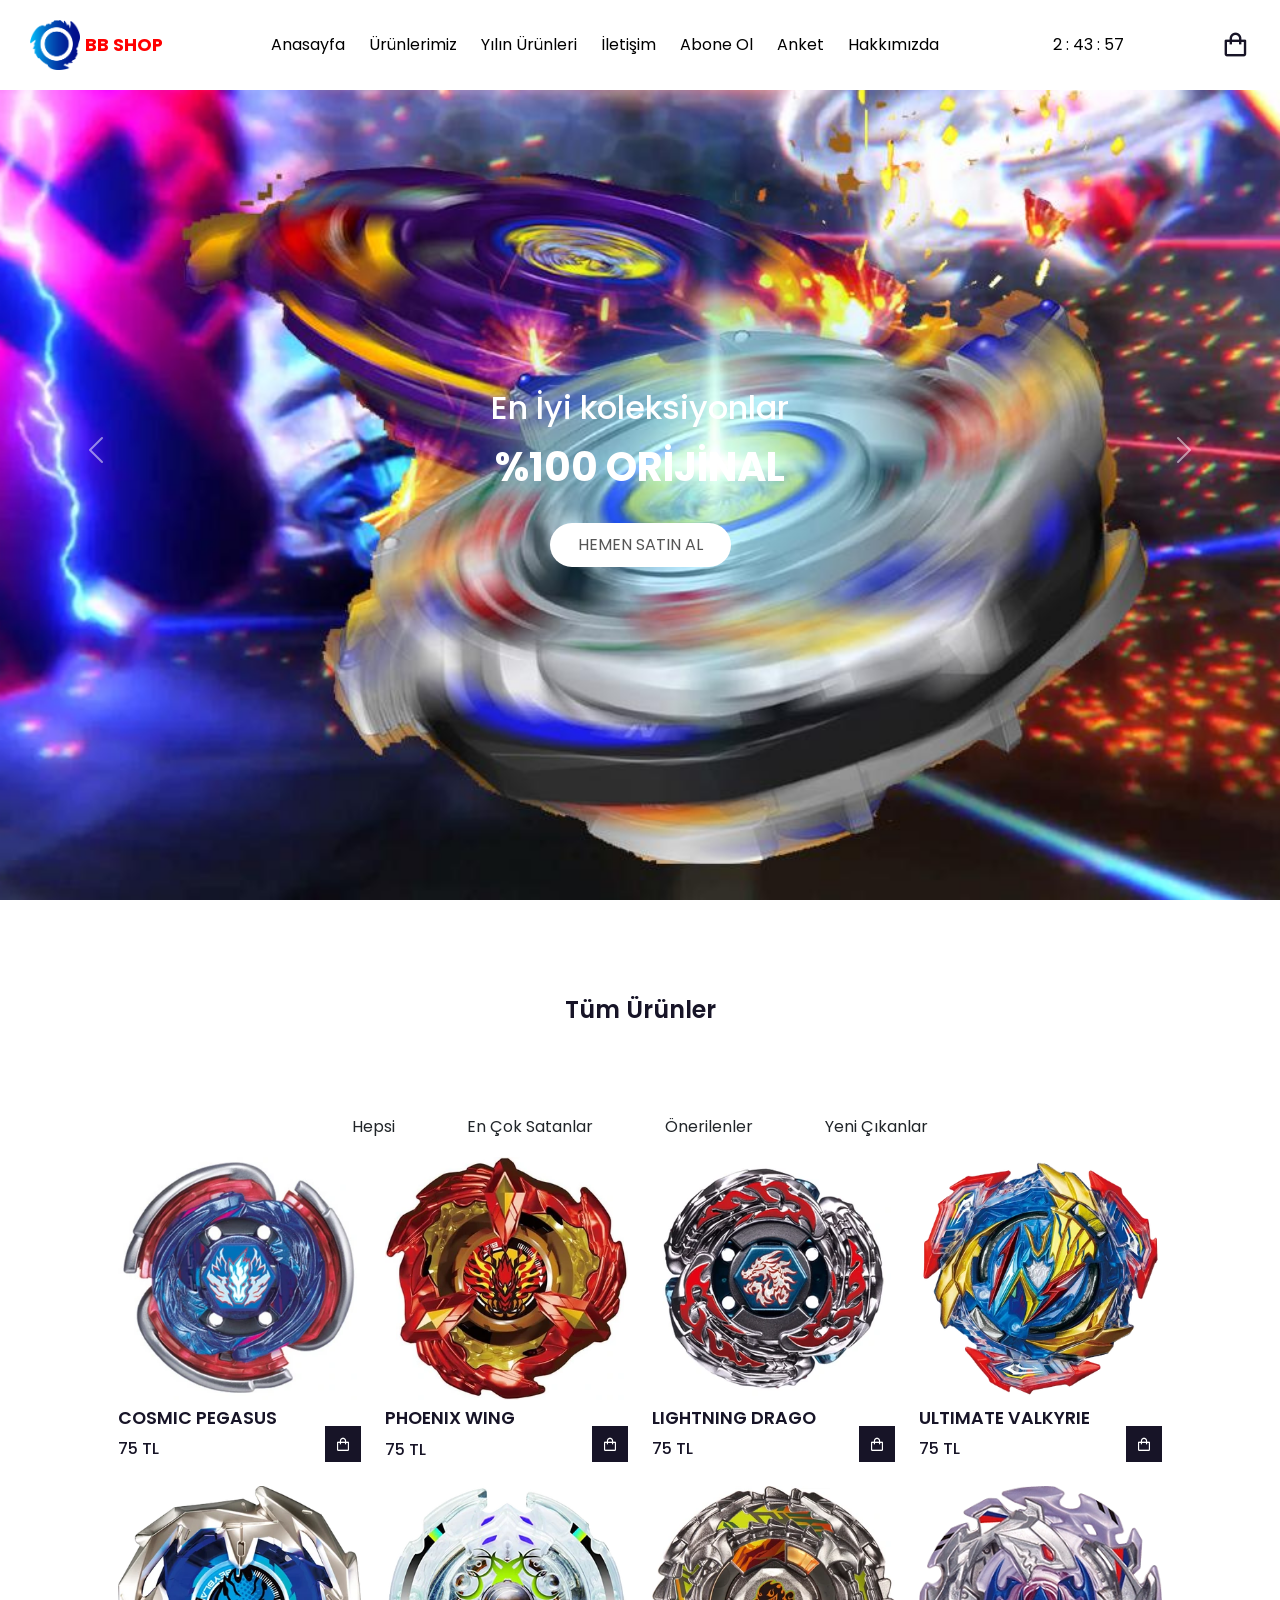
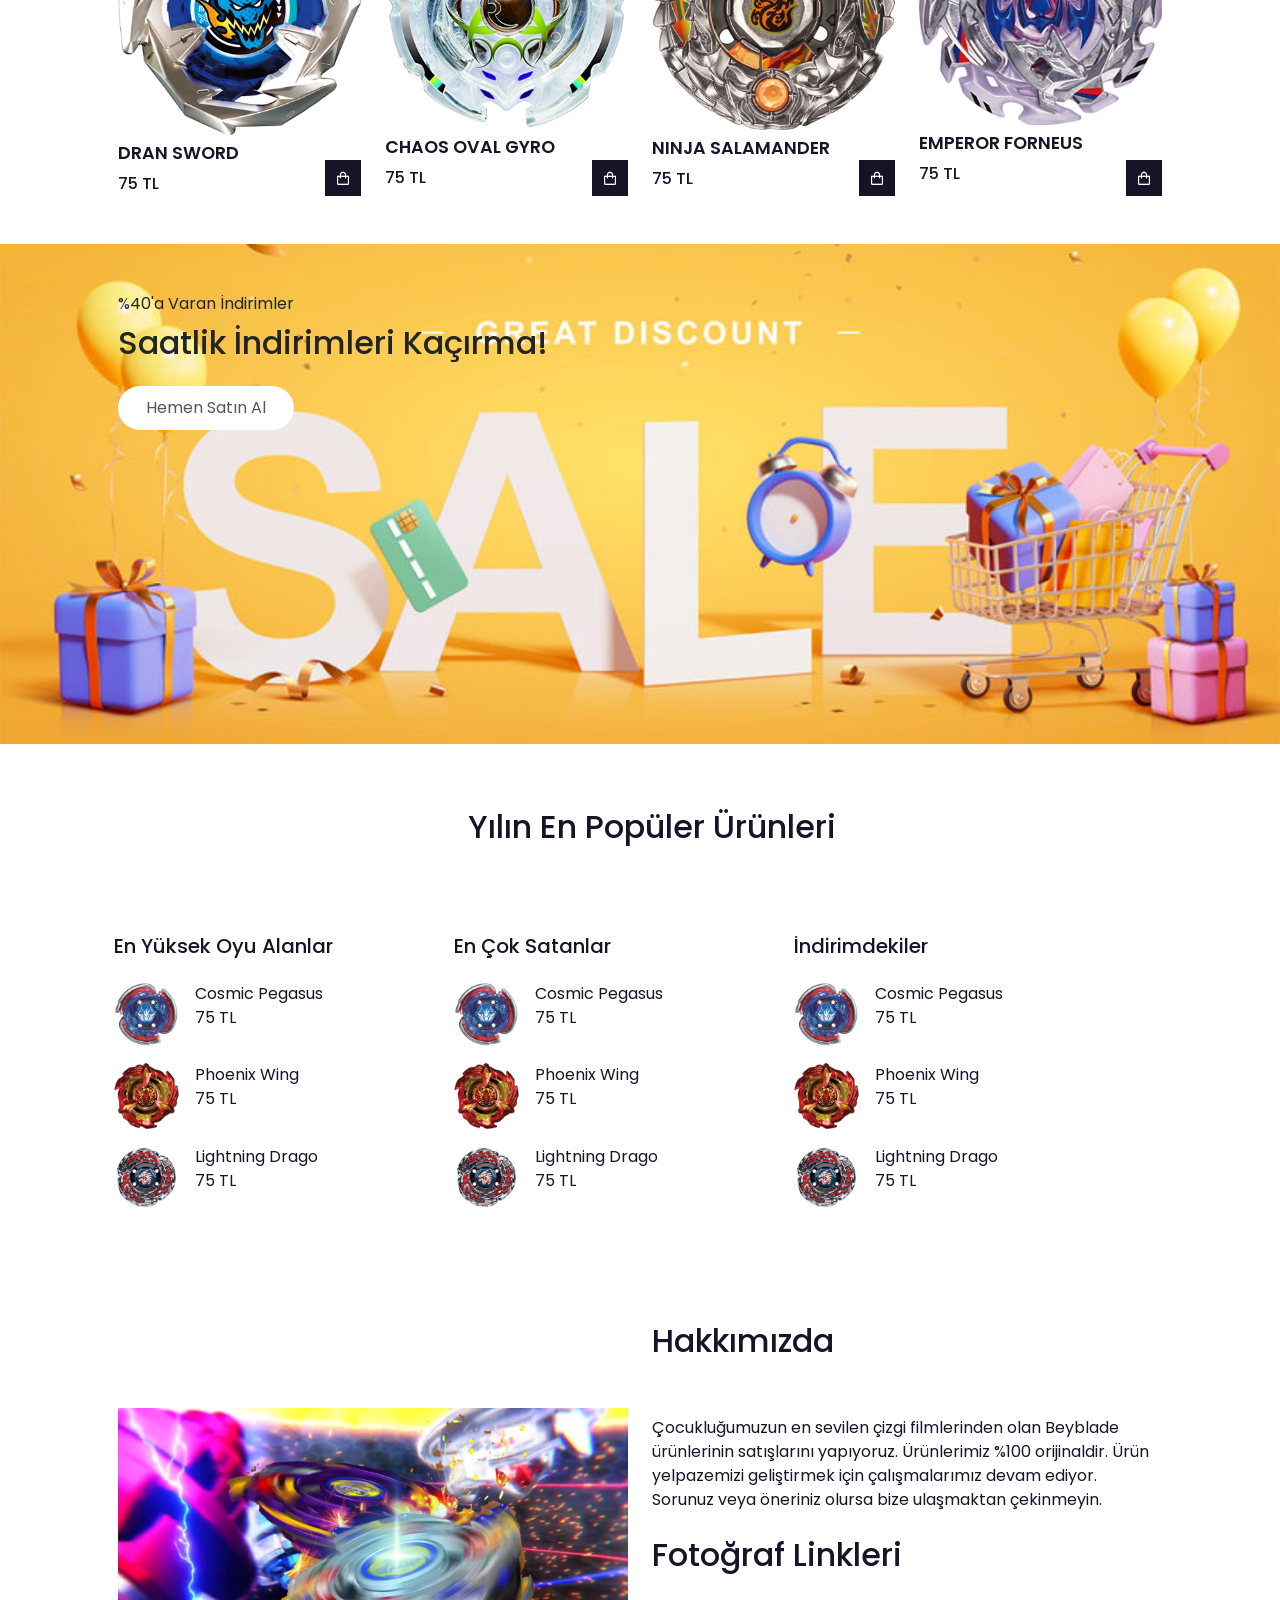
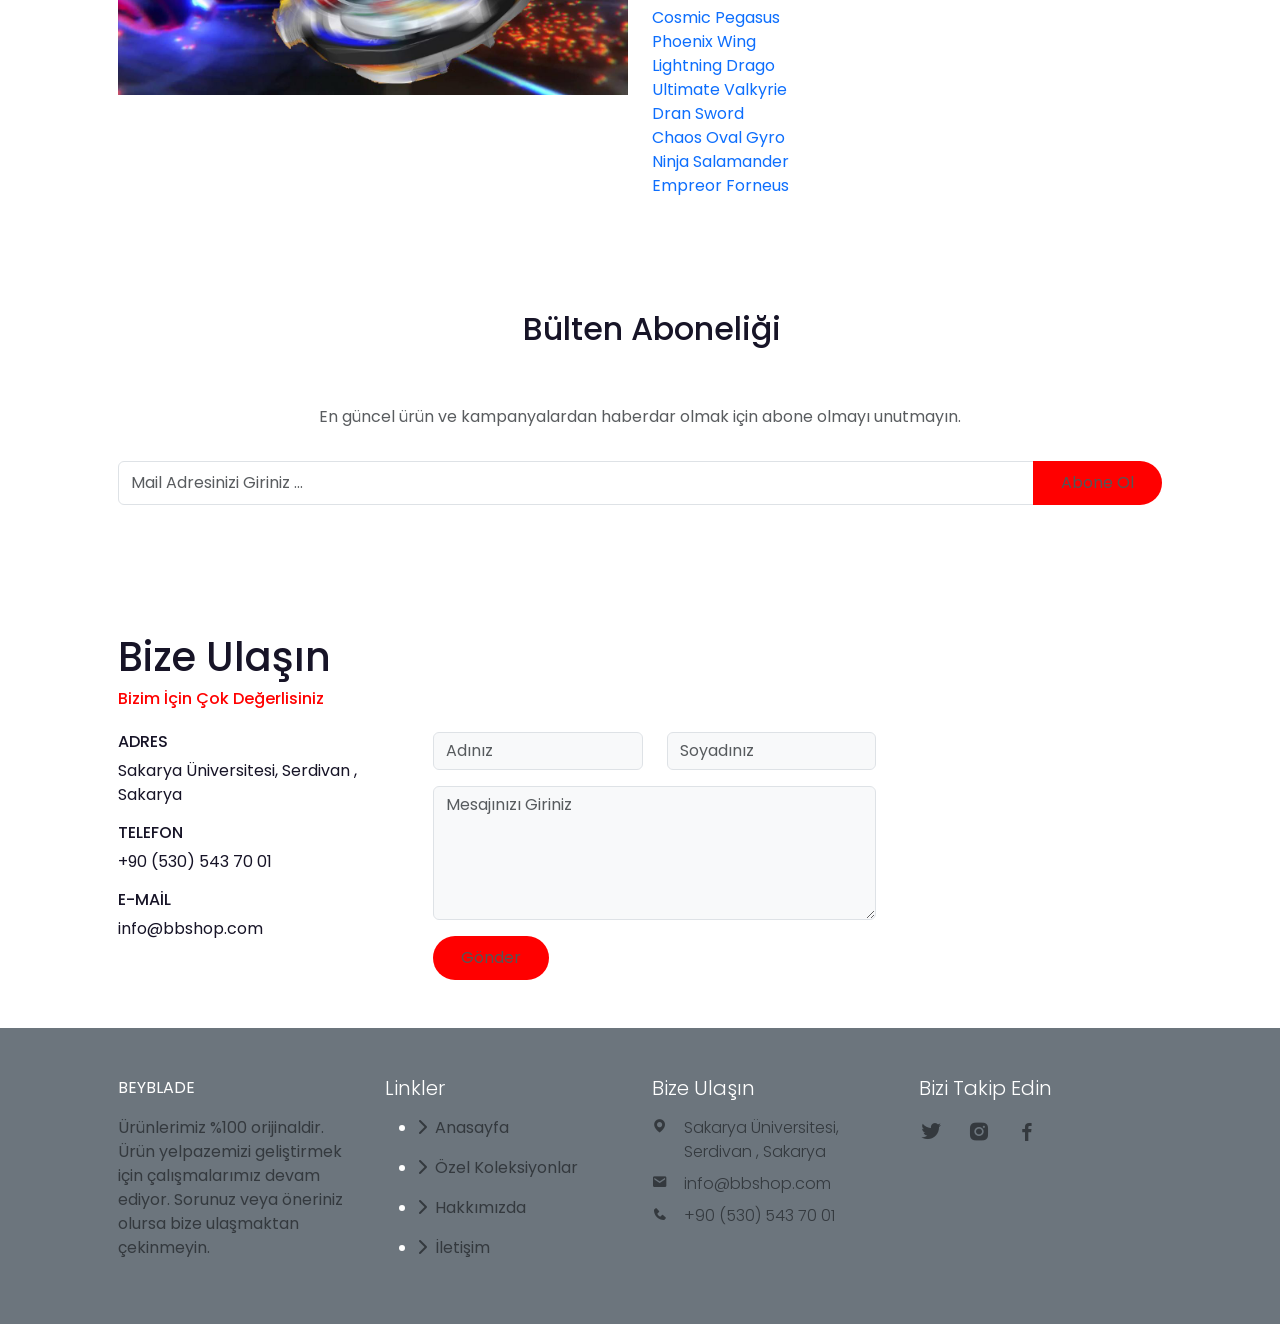
<file: index.html>
<!DOCTYPE html>
<html lang="tr">
<head>
    <meta charset="UTF-8">
    <meta name="viewport" content="width=device-width, initial-scale=1.0">
    <title>BEYBLADE SHOP | Beyblade Satış Sitesi</title>

    <!-- FONT AWESOME -->
    <link rel="stylesheet" href="https://cdnjs.cloudflare.com/ajax/libs/font-awesome/6.5.1/css/all.min.css"
    integrity="sha512-DTOQO9RWCH3ppGqcWaEA1BIZOC6xxalwEsw9c2QQeAIftl+Vegovlnee1c9QX4TctnWMn13TZye+giMm8e2LwA=="
    crossorigin="anonymous" referrerpolicy="no-referrer" />
    <!-- BOOTSTRAP CSS -->
    <link rel="stylesheet" href="bootstrap-5.3.2-dist/css/bootstrap.min.css" />
    <!-- BOXICONS -->
    <link href='https://unpkg.com/boxicons@2.1.4/css/boxicons.min.css' rel='stylesheet'>
    <!-- CUSTOM CSS -->
    <link rel = "stylesheet" href = "css/style.css">



</head>
<body>
    
    <header>
        <div class="nav  fixed-top bg-white">
            <a href = "#" class = "logo">
                <img src = "img/beyblade-icon.png" class = "page-icon">
                <span class = "shop-name">BB SHOP</span>
            </a>
            <div class = "header-links">
                <a href = "/" class = "header-links">Anasayfa</a>
                <a href = "#shop-container" class = "header-links">Ürünlerimiz</a> 
                <a href = "#popular" class = "header-links">Yılın Ürünleri</a>   
                <a href = "#contact" class = "header-links">İletişim</a>
                <a href = "#newsletter" class = "header-links">Abone Ol</a>
                <a href = "survey.html" class = "header-links">Anket</a>
                <a href = "#about" class = "header-links">Hakkımızda</a>
                <span class = "clock"></span>     
            </div>



            <i class = "bx bx-shopping-bag" id = "cart-icon"></i>

            <div class="cart">
                <h2 class="cart-title">Sepetiniz</h2>

                <div class="cart-content">

                </div>

                <div class="total">
                    <div class="total-title">Toplam</div>
                    <div class="total-price">0 TL</div>
                </div>

                <div class="mb-3">
                    <label for="exampleFormControlInput1" class="form-label">Ad Soyad</label>
                    <input type="email" class="form-control" id="exampleFormControlInput1" placeholder="İsminizi Giriniz">
                  </div>
                <div class="mb-3">
                    <label for="exampleFormControlInput1" class="form-label">Mail Adresi</label>
                    <input type="email" class="form-control" id="exampleFormControlInput1" placeholder="name@example.com">
                  </div>
                <div class="mb-3">
                    <label for="exampleFormControlInput1" class="form-label">Telefon Numarası</label>
                    <input type="email" class="form-control" id="exampleFormControlInput1" placeholder="+90">
                  </div> 
                <div class="mb-3">
                    <label for="exampleFormControlTextarea1" class="form-label">Adres</label>
                    <textarea class="form-control" id="exampleFormControlTextarea1" rows="3"></textarea>
                  </div>


                <button type = "button" class = "btn-buy">Şimdi Satın Al</button>

                <i class='bx bx-x' id = "close-cart" ></i>
            </div>
        </div>
    </header>

<!-- CAROUSEL BAŞLANGIÇ -->
  <section id = "header" class="vh-100 carousel slide" data-bs-ride="carousel" style="padding-top: 104px;">
    <div class="container h-100 d-flex align-items-center carousel-inner">
      <div class="text-center carousel-item active">
        <h2 class="text-white">En İyi koleksiyonlar</h2>
        <h1 class="py-2 fw-bold text-white">%100 ORİJİNAL</h1>
        <a href="#" class="btn mt-3">HEMEN SATIN AL</a>
      </div>
      <div class="text-center carousel-item">
        <h2 class="text-white">En İyi Fiyatlar & Teklifler</h2>
        <h1 class="py-2 fw-bold text-white">YENİ SEZON</h1>
        <a href="#" class="btn mt-3">HEMEN SATIN AL</a>
      </div>
    </div>

    <button class="carousel-control-prev" type="button" data-bs-target="#header" data-bs-slide="prev">
      <span class="carousel-control-prev-icon"></span>
    </button>
    <button class="carousel-control-next" type="button" data-bs-target="#header" data-bs-slide="next">
      <span class="carousel-control-next-icon"></span>
    </button>
  </section>
  <!-- CAROUSEL BİTİŞ -->


  <!-- ÜRÜNLER BAŞLANGIÇ -->
    <section class = "shop container" id = "shop-container">
        <h2 class="section-title">Tüm Ürünler</h2>
        
        <div class="row g-0">
            <div class="d-flex flex-wrap justify-content-center mt-5 filter-button-group">
              <button type="button" class="btn m-2 text-dark active-filter-btn filters" data-filter="*">Hepsi</button>
              <button type="button" class="btn m-2 text-dark filters" data-filter=".best">En Çok Satanlar</button>
              <button type="button" class="btn m-2 text-dark filters" data-filter=".feat">Önerilenler</button>
              <button type="button" class="btn m-2 text-dark filters" data-filter=".new">Yeni Çıkanlar</button>
            </div>
        
        <div class="shop-content">

            <div class="product-box best">
                <img src = "img/pegasus.png" alt = "" class = "product-img">
                <h2 class="product-title">COSMIC PEGASUS</h2>
                <span class = "price">75 TL</span>
                <i class = "bx bx-shopping-bag add-cart"></i>
            </div>

            <div class="product-box feat">
                <img src = "img/phoenix-wing.png" alt = "" class = "product-img">
                <h2 class="product-title">PHOENIX WING</h2>
                <span class = "price">75 TL</span>
                <i class = "bx bx-shopping-bag add-cart"></i>
            </div>

            <div class="product-box new">
                <img src = "img/l-drago.png" alt = "" class = "product-img">
                <h2 class="product-title">LIGHTNING DRAGO</h2>
                <span class = "price">75 TL</span>
                <i class = "bx bx-shopping-bag add-cart"></i>
            </div>

            <div class="product-box new">
                <img src = "img/ultimate-valkyrie.png" alt = "" class = "product-img">
                <h2 class="product-title">ULTIMATE VALKYRIE</h2>
                <span class = "price">75 TL</span>
                <i class = "bx bx-shopping-bag add-cart"></i>
            </div>

            <div class="product-box best">
                <img src = "img/dran-sword.png" alt = "" class = "product-img">
                <h2 class="product-title">DRAN SWORD</h2>
                <span class = "price">75 TL</span>
                <i class = "bx bx-shopping-bag add-cart"></i>
            </div>

            <div class="product-box feat">
                <img src = "img/chaos-oval-gyro.png" alt = "" class = "product-img">
                <h2 class="product-title">CHAOS OVAL GYRO</h2>
                <span class = "price">75 TL</span>
                <i class = "bx bx-shopping-bag add-cart"></i>
            </div>

            <div class="product-box new">
                <img src = "img/ninja-salamander.png" alt = "" class = "product-img">
                <h2 class="product-title">NINJA SALAMANDER</h2>
                <span class = "price">75 TL</span>
                <i class = "bx bx-shopping-bag add-cart"></i>
            </div>

            <div class="product-box feat">
                <img src = "img/emperor-forneus.png" alt = "" class = "product-img">
                <h2 class="product-title">EMPEROR FORNEUS</h2>
                <span class = "price">75 TL</span>
                <i class = "bx bx-shopping-bag add-cart"></i>
            </div>

        </div>
    </section>
  <!-- ÜRÜNLER BİTİŞ -->

  <!-- İNDİRİM BANNER BAŞLANGIÇ -->
  <section id="offers" class="py-5">
    <div class="container">
      <div
        class="row d-flex align-items-center justify-content-center text-center justify-content-lg-start text-lg-start">
        <div class="offers-content">
          <span class="text-dark">%40'a Varan İndirimler</span>
          <h2 class="mt-2 mb-4 text-dark">Saatlik İndirimleri Kaçırma!</h2>
          <a href="#" class="btn">Hemen Satın Al</a>
        </div>
      </div>
    </div>
  </section>
  <!-- İNDİRİM BANNER BİTİŞ -->

  <!-- POPÜLER ÜRÜNLER BAŞLANGIÇ -->
  <section id="popular" class="py-5">
    <div class="container">
      <div class="title text-center pt-3 pb-5">
        <h2 class="position-relative d-inline-block ms-4">Yılın En Popüler Ürünleri</h2>
      </div>

      <div class="row">
        <div class="col-md-6 col-lg-4 row g-3">
            <h3 class="fs-5">En Yüksek Oyu Alanlar</h3>
            <div class="d-flex align-items-start justify-content-start">
              <img src="img/pegasus.png" alt="" class="img-fluid pe-3 w-25">
              <div>
                <p class="mb-0">Cosmic Pegasus</p>
                <span>75 TL</span>
              </div>
            </div>
  
            <div class="d-flex align-items-start justify-content-start">
              <img src="img/phoenix-wing.png" alt="" class="img-fluid pe-3 w-25">
              <div>
                <p class="mb-0">Phoenix Wing</p>
                <span>75 TL</span>
              </div>
            </div>
  
            <div class="d-flex align-items-start justify-content-start">
              <img src="img/l-drago.png" alt="" class="img-fluid pe-3 w-25">
              <div>
                <p class="mb-0">Lightning Drago</p>
                <span>75 TL</span>
              </div>
            </div>
          </div>

        <div class="col-md-6 col-lg-4 row g-3">
          <h3 class="fs-5">En Çok Satanlar</h3>
          <div class="d-flex align-items-start justify-content-start">
            <img src="img/pegasus.png" alt="" class="img-fluid pe-3 w-25">
            <div>
              <p class="mb-0">Cosmic Pegasus</p>
              <span>75 TL</span>
            </div>
          </div>

          <div class="d-flex align-items-start justify-content-start">
            <img src="img/phoenix-wing.png" alt="" class="img-fluid pe-3 w-25">
            <div>
              <p class="mb-0">Phoenix Wing</p>
              <span>75 TL</span>
            </div>
          </div>

          <div class="d-flex align-items-start justify-content-start">
            <img src="img/l-drago.png" alt="" class="img-fluid pe-3 w-25">
            <div>
              <p class="mb-0">Lightning Drago</p>
              <span>75 TL</span>
            </div>
          </div>
        </div>

        <div class="col-md-6 col-lg-4 row g-3">
            <h3 class="fs-5">İndirimdekiler</h3>
            <div class="d-flex align-items-start justify-content-start">
              <img src="img/pegasus.png" alt="" class="img-fluid pe-3 w-25">
              <div>
                <p class="mb-0">Cosmic Pegasus</p>
                <span>75 TL</span>
              </div>
            </div>
  
            <div class="d-flex align-items-start justify-content-start">
              <img src="img/phoenix-wing.png" alt="" class="img-fluid pe-3 w-25">
              <div>
                <p class="mb-0">Phoenix Wing</p>
                <span>75 TL</span>
              </div>
            </div>
  
            <div class="d-flex align-items-start justify-content-start">
              <img src="img/l-drago.png" alt="" class="img-fluid pe-3 w-25">
              <div>
                <p class="mb-0">Lightning Drago</p>
                <span>75 TL</span>
              </div>
            </div>
          </div>
      </div>
    </div>
  </section>
  <!-- POPÜLER ÜRÜNLER BİTİŞ -->

  <!-- HAKKIMIZDA BAŞLANGIÇ -->
  <section id = "about" class = "py-5">
    <div class = "container">
        <div class = "row gy-lg-5 align-items-center">
            <div class = "col-lg-6 order-lg-1 text-center text-lg-start">
                <div class = "title pt-3 pb-5">
                    <h2 class = "position-relative d-inline-block">Hakkımızda</h2>
                </div>
                <p class = "">Çocukluğumuzun en sevilen çizgi filmlerinden olan Beyblade ürünlerinin satışlarını yapıyoruz. Ürünlerimiz %100 orijinaldir. Ürün yelpazemizi geliştirmek için çalışmalarımız devam ediyor. Sorunuz veya öneriniz olursa bize ulaşmaktan çekinmeyin.</p>
                <h2 class = "position-relative d-inline-block mt-2 mb-2">Fotoğraf Linkleri</h2><br>
                <div class = "mt-4 photo-links">
                    <a href = "https://beyblade.fandom.com/wiki/Cosmic_Pegasus_F:D">Cosmic Pegasus</a><br>    
                    <a href = "https://beyblade.fandom.com/wiki/Phoenix_Wing_9-60GF">Phoenix Wing</a><br>
                    <a href = "https://beyblade.fandom.com/wiki/L-Drago_Destructor_F:S">Lightning Drago</a><br>
                    <a href = "https://beyblade.fandom.com/wiki/Ultimate_Valkyrie_Legacy_Variable%27-9">Ultimate Valkyrie</a><br>
                    <a href = "https://beyblade.fandom.com/wiki/Dran_Sword_3-60F">Dran Sword</a><br>
                    <a href = "https://beyblade.fandom.com/wiki/Chaos_Oval_Gyro">Chaos Oval Gyro</a><br>
                    <a href = "https://beyblade.fandom.com/wiki/Ninja_Salamander_SW145SD">Ninja Salamander</a><br>
                    <a href = "https://beyblade.fandom.com/wiki/Emperor_Forneus_7_Zeta">Empreor Forneus</a><br>
                </div>
            </div>
            <div class = "col-lg-6">
                <img src = "img/banner.jpg" alt = "" class = "img-fluid">
            </div>
        </div>
    </div>
  </section>
  <!-- HAKKIMIZDA BİTİŞ -->


  <!-- BÜLTEN ABONELİĞİ BAŞLANGIÇ -->
  <section id="newsletter" class="py-5">
    <div class="container">
      <div class="d-flex flex-column align-items-center justify-content-center">
        <div class="title text-center pt-3 pb-5">
          <h2 class="position-relative d-inline-block ms-4">Bülten Aboneliği</h2>
        </div>

        <p class="text-center text-muted">En güncel ürün ve kampanyalardan haberdar olmak için abone olmayı unutmayın. </p>
        <div class="input-group mb-3 mt-3">
          <input type="text" class="form-control" placeholder="Mail Adresinizi Giriniz ...">
          <button class="btn btn-primary subscribe" type="submit">Abone Ol</button>
        </div>
      </div>
    </div>
  </section>
  <!-- BÜLTEN ABONELİĞİ BİTİŞ -->

  <!-- İLETİŞİM -->
  <section class = "contact" id = "contact">
    <div class = "container">
        <div class = "row">
            <div class = " container col-lg-5 m-auto text-start justify-content-start mb-3">
                <h1>Bize Ulaşın</h1>
                <h6 style = "color: red">Bizim İçin Çok Değerlisiniz</h6>
            </div>
        </div>
            <div class = "row">
                <div class="col-lg-9">
                    <div class = "row">
                        <div class = "col-lg-4 me-5">
                          <h6>ADRES</h6>
                          <p>
                            Sakarya Üniversitesi, Serdivan , Sakarya</p> 

                            <h6>TELEFON</h6>
                            <p>
                              +90 (530) 543 70 01
                            </p> 
                            <h6>E-MAİL</h6>
                            <p>
                             info@bbshop.com</p>        
                    </div>            
                        <div class = "col-lg-7">
                            <div class="row">
                                <div class="col-lg-6">
                                    <input type  ="text" class = "form-control bg-light" placeholder = "Adınız"></input>
                                </div>
                                <div class="col-lg-6">
                                    <input type  ="text" class = "form-control bg-light" placeholder = "Soyadınız"></input>
                            </div>
                            </div> 
                      <div class="row">
                        <div class="col-lg-12 py-3">
                            <textarea name="" class = "form-control bg-light" placeholder = "Mesajınızı Giriniz" id="" cols="10" rows="5"></textarea>
                        </div>
                      </div> 
                      <button class = "contact-button">Gönder</button>
                    </div>
                </div>
            </div>
    </div>
  </section>
  <!-- İLETİŞİM -->

  <!-- FOOTER BAŞLANGIÇ -->
  <footer class="bg-secondary py-5">
    <div class="container">
      <div class="row text-white g-4">
        <div class="col-md-6 col-lg-3">
          <a class="text-uppercase text-decoration-none brand text-white" href="index.html">Beyblade</a>
          <p class="text-white text-muted mt-3">Ürünlerimiz %100 orijinaldir. Ürün yelpazemizi geliştirmek için çalışmalarımız devam ediyor. Sorunuz veya öneriniz olursa bize ulaşmaktan çekinmeyin.</p>
        </div>

        <div class="col-md-6 col-lg-3">
          <h5 class="fw-light">Linkler</h5>
          <ul class="footer-links">
            <li class="my-3">
              <a href="#" class="text-white text-decoration-none text-muted">
                <i class="fas fa-chevron-right me-1"></i>
                Anasayfa
              </a>
            </li>
            <li class="my-3">
              <a href="#" class="text-white text-decoration-none text-muted">
                <i class="fas fa-chevron-right me-1"></i>
                Özel Koleksiyonlar
              </a>
            </li>
            <li class="my-3">
              <a href="#" class="text-white text-decoration-none text-muted">
                <i class="fas fa-chevron-right me-1"></i>
                Hakkımızda
              </a>
            </li>
            <li class="my-3">
              <a href="#" class="text-white text-decoration-none text-muted">
                <i class="fas fa-chevron-right me-1"></i>
                İletişim
              </a>
            </li>
          </ul>
        </div>

        <div class="col-md-6 col-lg-3">
          <h5 class="fw-light mb-3">Bize Ulaşın</h5>
          <div class="d-flex justify-content-start align-items-start my-2 text-muted">
            <span class="me-3">
                <i class='bx bxs-map' ></i>
            </span>
            <span class="fw-light">
              Sakarya Üniversitesi, Serdivan , Sakarya
            </span>
          </div>
          <div class="d-flex justify-content-start align-items-start my-2 text-muted">
            <span class="me-3">
                <i class='bx bxs-envelope' ></i>
            </span>
            <span class="fw-light">
              info@bbshop.com
            </span>
          </div>
          <div class="d-flex justify-content-start align-items-start my-2 text-muted">
            <span class="me-3">
                <i class='bx bxs-phone' ></i>
            </span>
            <span class="fw-light">
              +90 (530) 543 70 01 
            </span>
          </div>
        </div>

        <div class="col-md-6 col-lg-3">
          <h5 class="fw-light mb-3">Bizi Takip Edin</h5>
          <div>
            <ul class="list-unstyled d-flex">
              <li>
                <a href="#" class="text-white text-decoration-none text-muted fs-4 me-4">
                    <i class='bx bxl-twitter' ></i>
                </a>
              </li>
              <li>
                <a href="#" class="text-white text-decoration-none text-muted fs-4 me-4">
                    <i class='bx bxl-instagram-alt' ></i>
                </a>
              </li>
              <li>
                <a href="#" class="text-white text-decoration-none text-muted fs-4 me-4">
                    <i class='bx bxl-facebook'></i>
                </a>
              </li>
            </ul>
          </div>
        </div>
      </div>
    </div>
  </footer>
  <!-- FOOTER BİTİŞ -->

    <script src="bootstrap-5.3.2-dist/js/bootstrap.min.js"></script>
    <script src = "js/main.js"></script>
</body>
</html>
</file>
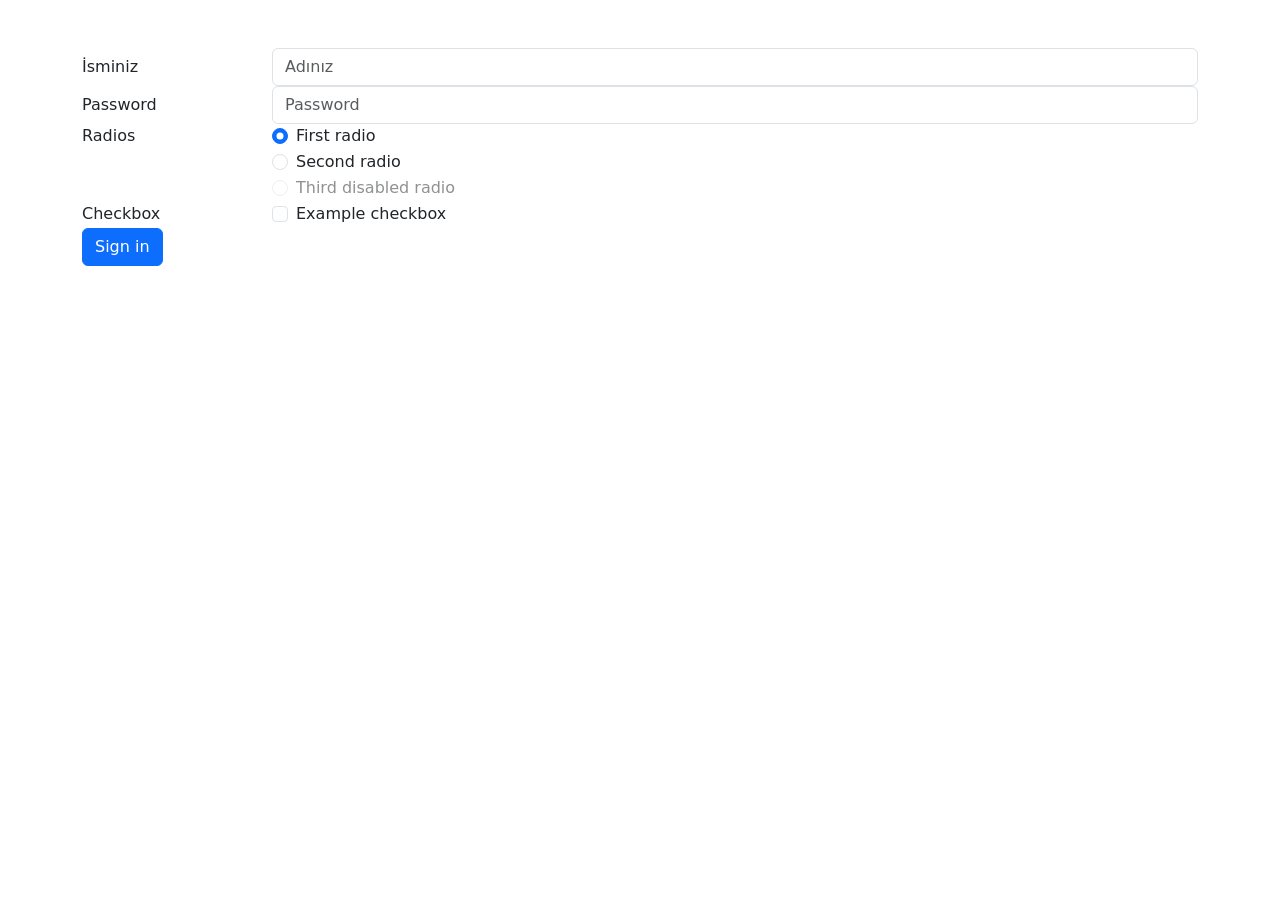
<file: survey.html>
<!DOCTYPE html>
<html lang="tr">
<head>
    <meta charset="UTF-8">
    <meta name="viewport" content="width=device-width, initial-scale=1.0">
    <title>Memnuniyet Anketi</title>

    <!-- BOOTSTRAP CSS -->
    <link rel="stylesheet" href="bootstrap-5.3.2-dist/css/bootstrap.min.css" />

</head>
<body>

    <div class = "container align-items-center justify-content-center mt-5">

            <form>
                <div class="form-group row">
                  <label for="inputEmail3" class="col-sm-2 col-form-label">İsminiz</label>
                  <div class="col-sm-10">
                    <input type="email" class="form-control" id="inputEmail3" placeholder="Adınız">
                  </div>
                </div>
                <div class="form-group row">
                  <label for="inputPassword3" class="col-sm-2 col-form-label">Password</label>
                  <div class="col-sm-10">
                    <input type="password" class="form-control" id="inputPassword3" placeholder="Password">
                  </div>
                </div>
                <fieldset class="form-group">
                  <div class="row">
                    <legend class="col-form-label col-sm-2 pt-0">Radios</legend>
                    <div class="col-sm-10">
                      <div class="form-check">
                        <input class="form-check-input" type="radio" name="gridRadios" id="gridRadios1" value="option1" checked>
                        <label class="form-check-label" for="gridRadios1">
                          First radio
                        </label>
                      </div>
                      <div class="form-check">
                        <input class="form-check-input" type="radio" name="gridRadios" id="gridRadios2" value="option2">
                        <label class="form-check-label" for="gridRadios2">
                          Second radio
                        </label>
                      </div>
                      <div class="form-check disabled">
                        <input class="form-check-input" type="radio" name="gridRadios" id="gridRadios3" value="option3" disabled>
                        <label class="form-check-label" for="gridRadios3">
                          Third disabled radio
                        </label>
                      </div>
                    </div>
                  </div>
                </fieldset>
                <div class="form-group row">
                  <div class="col-sm-2">Checkbox</div>
                  <div class="col-sm-10">
                    <div class="form-check">
                      <input class="form-check-input" type="checkbox" id="gridCheck1">
                      <label class="form-check-label" for="gridCheck1">
                        Example checkbox
                      </label>
                    </div>
                  </div>
                </div>
                <div class="form-group row">
                  <div class="col-sm-10">
                    <button type="submit" class="btn btn-primary">Sign in</button>
                  </div>
                </div>
              </form>
    </div>


    <script src="bootstrap-5.3.2-dist/js/bootstrap.min.js"></script>
    <script src = "js/main.js"></script>
</body>
</html>
</file>
<file: css/style.css>
@import url('https://fonts.googleapis.com/css2?family=Poppins:wght@400;500;600;700&display=swap');

*
{
    font-family: 'Poppins', sans-serif; 
    margin: 0;
    padding: 0;
    scroll-padding-top: 2rem;
    scroll-behavior: smooth;
    box-sizing: border-box;
    list-style: none;
    text-decoration: none;
}
:root
{
    --main-color: #fd4646;
    --text-color: #171427;
    --bg-color: #fff;
}
img
{
    width: 100%;
}
body
{
    color: var(--text-color);
    font-family: var(--sm-font);
}

.bg-primary
{
    background-color: red !important;
}
.btn
{
    background-color: white;
    color: rgb(85, 85, 85);
    padding: 10px 28px;
    border-radius: 25px;
    border: 1px solid rgb(85, 85, 85);
    border-style: none;
}
.btn:hover
{
    background-color: red;
    color: white;
    border-color: red;
}
.contact-button
{
    background-color: red;
    color: rgb(85, 85, 85);
    padding: 10px 28px;
    border-radius: 25px;
    border: 1px solid rgb(85, 85, 85);
    border-style: none;
    border-color: red;
}
.contact-button:hover
{
    background-color: red;
    color: white;
    border-color: red;
}
.filters:hover
{
    color: white !important;
    border-color: red !important;
}
.subscribe
{
    color: rgb(85, 85, 85) !important;
    background-color: red !important;
}

.subscribe:hover
{
    color: white !important;
    border-color: red !important;
}
.container
{
    max-width: 1068px;
    margin: auto;
    width: 100%;   
}
section
{
    padding: 4rem 0 3rem;
}

header
{
   top: 0;
   left: 0;
   width: 100%;
   background-color: var(--bg-color); 
   box-shadow: 0 1px 4px hsl(0 4% 15% / 10%);
   z-index: 100;
}
#header
{
    background: url(../img/banner.jpg) top/cover no-repeat;
}
.header-links
{
    text-decoration: none;
    margin : 0 10px;
    text-align: center;
    color: black;
}
.clock
{
    margin-left: 100px;
}
.page-icon
{
    width: 50px;
    height: 50px;
}
.nav
{
    display: flex;
    align-items: center;
    justify-content: space-between;
    padding: 20px 0;
}
.logo
{
    display: flex;
    margin-left: 30px;
    align-items: center;
    font-size: 1.1rem;
    color: text;
    font-weight: 400;
    text-decoration: none;
}
.shop-name
{
    padding-left: 5px;
    font-weight: bold;
    color: red;   
}
#cart-icon
{
    margin-right: 30px;
    font-size: 1.8rem;
    cursor: pointer;
}

.cart
{
    position: fixed;
    top: 0;
    right: -100%;
    width: 360px;
    min-height: 100vh;
    padding: 20px;
    background: var(--bg-color);
    box-shadow: -2px 0 4px hsl(0 4% 15% / 10%) ;
    transition: 0.3s;
    overflow-y: auto; 
    max-height: 90vh; 
}
.cart.active
{
    right: 0;
}
.cart-title
{
    text-align: center;
    font-size: 1.5rem;
    font-weight: 600;
    margin: 2rem;
}
.cart-box
{
    display: grid;
    grid-template-columns: 32% 50% 18%;
    align-items: center;
    gap: 1rem;
    margin-top: 1rem; 
}
.cart-img
{
    width: 100px;
    height: 100px;
    object-fit: contain;
    padding: 10px;
}
.detail-box
{
    display: grid;
    row-gap: 0.5rem;
}
.cart-product-title
{
    font-size: 1rem;
    text-transform: uppercase;
}
.cart-price
{
    font-weight: 500;
}
.cart-quantity
{
    border: 1px solid var(--text-color);
    outline-color: var(--main-color) ;
    width: 2.4rem;
    text-align: center;
    font-size: 1rem;
}
.cart-remove
{
    font-size: 24px;
    color: var(--main-color);
    cursor: pointer;
}
.total
{
    display: flex;
    justify-content: flex-end;
    margin-top: 1.5rem;
    border-top: 1px solid var(--text-color);
}
.total-title
{
    font-size: 1rem;
    font-weight: 600;
}
.total-price
{
    margin-left: 0.5rem;
}
.btn-buy
{
    display: flex;
    margin: 1.5rem auto 0 auto;
    padding: 12px 20px;
    border: none;
    background: var(--main-color);
    color: var(--bg-color);
    font-size: 1rem;
    font-weight: 500;
    cursor: pointer;
}
.btn-buy:hover
{
    background-color: var(--text-color);
}
#close-cart
{
    position: absolute;
    top: 1rem;
    right: 0.8rem;
    font-size: 2rem;
    color: var(--text-color);
    cursor: pointer;
}

.section-title
{
    font-size: 1.5rem;
    font-weight: 600;
    text-align: center;
    margin-bottom: 1.5rem;
}
.shop
{
    margin-top: 2rem;
}

.shop-content
{
    display: grid;
    grid-template-columns: repeat(auto-fit,minmax(220px,auto));
    gap: 1.5rem;
}
.product-box
{
    position: relative;
}
.product-box:hover
{
    padding: 10px;
    border: 1px solid var(--text-color);
    transition: 0.4s;
}
.product-img
{
    width: 100%;
    height: auto;
    margin-bottom: 0.5rem;
}
.product-title
{
    font-size: 1.1rem;
    font-weight: 600;
    text-transform: uppercase;
    margin-bottom: 0.5rem;
}
.price
{
    font-weight: 500;  
}
.add-cart
{
    position: absolute;
    bottom: 0;
    right: 0;
    background: var(--text-color);
    color: var(--bg-color);
    padding: 10px;
    cursor: pointer;
}
.add-cart:hover
{
    background: hsl(249,32%,17%);
}

.photo-links a
{
    text-decoration: none !important;
}
#offers
{
    background: url(../img/banner-sale.jpg) center/cover no-repeat;
    height: 500px;
}
.footer-links li
{
    list-style-type: disc;
}

/* RESPONSIVE */
@media (max-width: 1080px){
    .nav
    {
        padding: 15px;
    }
    .section
    {
        padding: 3rem 0 2rem;
    }
    .container
    {
        margin: 0 auto;
        width: 90%;
    }
    .shop
    {
        margin-top: 2rem !important;   
    }
}
@media (max-width: 400px){
    .nav
    {
        padding: 11px;
    }
    .logo
    {
        font-size: 1rem;
    }
    .cart
    {
        width: 320px;
    }
}
@media (max-width: 360px){
    .shop
    {
        margin-top: 1rem !important;
    }
    .cart
    {
        width: 280px;
    }
}
</file>
